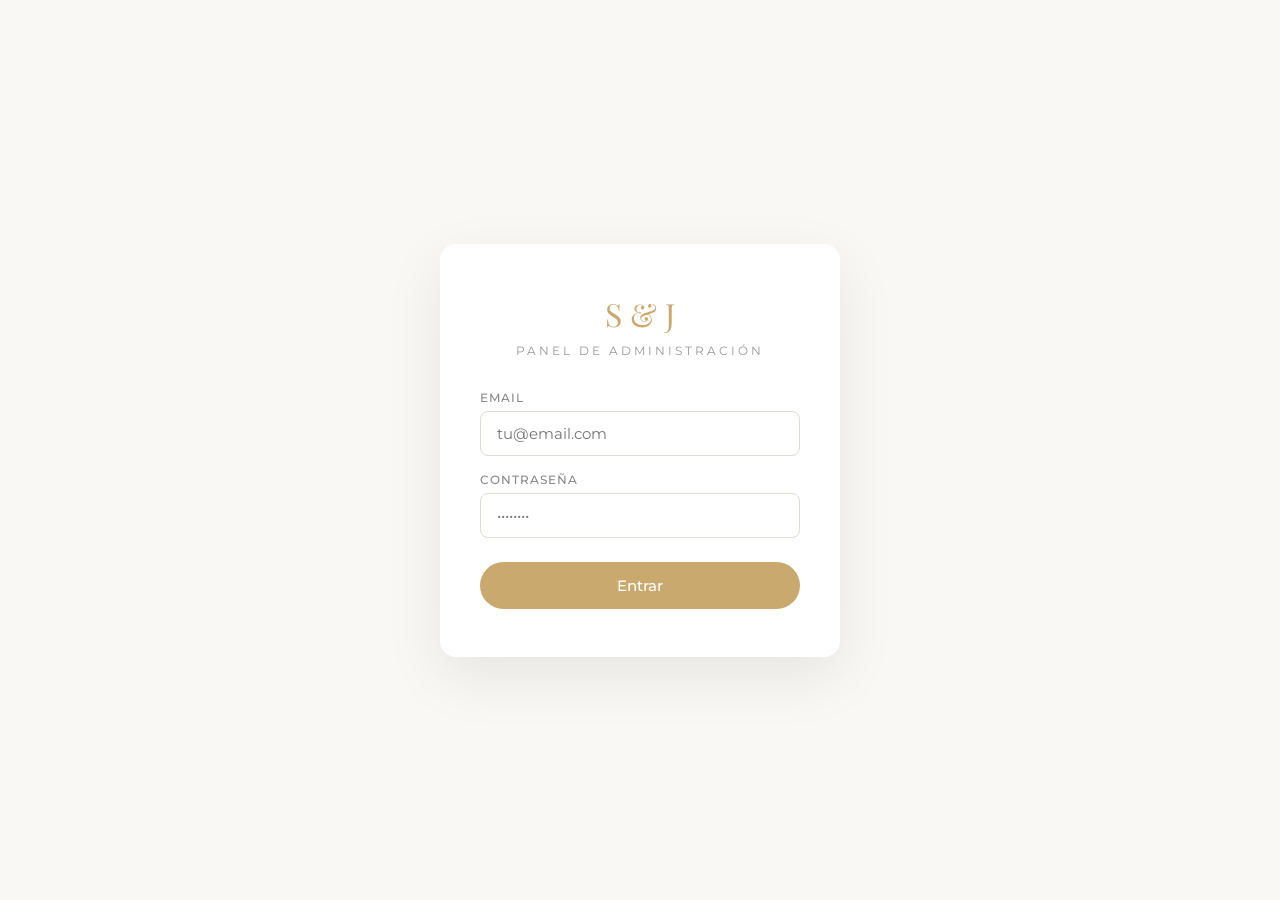
<file: admin/index.html>
<!DOCTYPE html>
<html lang="es">
<head>
    <meta charset="UTF-8">
    <meta name="viewport" content="width=device-width, initial-scale=1.0">
    <title>Admin — Boda S&J</title>
    <link rel="preconnect" href="https://fonts.googleapis.com">
    <link rel="preconnect" href="https://fonts.gstatic.com" crossorigin>
    <link href="https://fonts.googleapis.com/css2?family=Montserrat:wght@300;400;500;600&family=Playfair+Display:wght@400;600&display=swap" rel="stylesheet">
    <link rel="icon" type="image/svg+xml" href="favicon.svg">
    <style>
        :root {
            --gold: #C9A96E;
            --gold-dark: #A8884C;
            --carbon: #2C2C2C;
            --ivory: #FFFEF7;
            --cream: #FAF8F5;
        }
        * { box-sizing: border-box; margin: 0; padding: 0; }
        body {
            font-family: 'Montserrat', sans-serif;
            background: var(--cream);
            min-height: 100vh;
            display: flex;
            align-items: center;
            justify-content: center;
        }
        .login {
            background: white;
            border-radius: 16px;
            padding: 48px 40px;
            box-shadow: 0 20px 60px rgba(0,0,0,0.08);
            max-width: 400px;
            width: 100%;
            text-align: center;
        }
        .login__monogram {
            font-family: 'Playfair Display', serif;
            font-size: 2rem;
            color: var(--gold);
            margin-bottom: 8px;
        }
        .login__title {
            font-size: 0.75rem;
            letter-spacing: 3px;
            text-transform: uppercase;
            color: #999;
            margin-bottom: 32px;
        }
        .login__group {
            margin-bottom: 16px;
            text-align: left;
        }
        .login__label {
            display: block;
            font-size: 0.75rem;
            font-weight: 500;
            letter-spacing: 1px;
            text-transform: uppercase;
            color: #888;
            margin-bottom: 6px;
        }
        .login__input {
            width: 100%;
            padding: 12px 16px;
            border: 1.5px solid #e0dcd5;
            border-radius: 8px;
            font-family: 'Montserrat', sans-serif;
            font-size: 0.95rem;
            outline: none;
            transition: border-color 0.3s;
        }
        .login__input:focus { border-color: var(--gold); }
        .login__btn {
            width: 100%;
            padding: 14px;
            background: var(--gold);
            color: white;
            border: none;
            border-radius: 50px;
            font-family: 'Montserrat', sans-serif;
            font-size: 0.95rem;
            font-weight: 500;
            cursor: pointer;
            margin-top: 8px;
            transition: background 0.3s;
        }
        .login__btn:hover { background: var(--gold-dark); }
        .login__error {
            color: #e74c3c;
            font-size: 0.85rem;
            margin-top: 12px;
            display: none;
        }
    </style>
</head>
<body>
    <div class="login">
        <div class="login__monogram">S & J</div>
        <div class="login__title">Panel de administración</div>
        <form id="login-form">
            <div class="login__group">
                <label class="login__label" for="login-email">Email</label>
                <input type="email" id="login-email" class="login__input" placeholder="tu@email.com" required>
            </div>
            <div class="login__group">
                <label class="login__label" for="login-pass">Contraseña</label>
                <input type="password" id="login-pass" class="login__input" placeholder="••••••••" required>
            </div>
            <button type="submit" class="login__btn">Entrar</button>
            <p class="login__error" id="login-error">Email o contraseña incorrectos</p>
        </form>
    </div>

    <script>
        const SUPABASE_URL = 'https://lpatzgviideumccecfew.supabase.co';
        const SUPABASE_ANON_KEY = 'eyJhbGciOiJIUzI1NiIsInR5cCI6IkpXVCJ9.eyJpc3MiOiJzdXBhYmFzZSIsInJlZiI6ImxwYXR6Z3ZpaWRldW1jY2VjZmV3Iiwicm9sZSI6ImFub24iLCJpYXQiOjE3NzQ1MTY2MDMsImV4cCI6MjA5MDA5MjYwM30.jWQrW6FqArq87w50YALA9CUxahyPzwHBQLd9kI7U4qY';

        document.getElementById('login-form').addEventListener('submit', async (e) => {
            e.preventDefault();
            const email = document.getElementById('login-email').value;
            const pass = document.getElementById('login-pass').value;

            // Demo mode: simple password check
            if (SUPABASE_URL === 'YOUR_SUPABASE_URL') {
                if (pass === 'boda2026') {
                    localStorage.setItem('admin_auth', 'true');
                    window.location.href = 'dashboard.html';
                } else {
                    document.getElementById('login-error').style.display = 'block';
                }
                return;
            }

            // Supabase auth
            try {
                const res = await fetch(`${SUPABASE_URL}/auth/v1/token?grant_type=password`, {
                    method: 'POST',
                    headers: {
                        'Content-Type': 'application/json',
                        'apikey': SUPABASE_ANON_KEY,
                    },
                    body: JSON.stringify({ email, password: pass }),
                });
                const data = await res.json();
                if (data.access_token) {
                    localStorage.setItem('admin_token', data.access_token);
                    localStorage.setItem('admin_auth', 'true');
                    window.location.href = 'dashboard.html';
                } else {
                    document.getElementById('login-error').style.display = 'block';
                }
            } catch (err) {
                document.getElementById('login-error').style.display = 'block';
            }
        });
    </script>
</body>
</html>
</file>
<file: css/admin.css>
/* ══════════════════════════════════════════════
   ADMIN PANEL — Styles
   ══════════════════════════════════════════════ */

:root {
    --gold: #C9A96E;
    --gold-dark: #A8884C;
    --gold-light: #E8D5B0;
    --olive: #7D8C6C;
    --carbon: #2C2C2C;
    --carbon-light: #5A5A5A;
    --cream: #FAF8F5;
    --ivory: #FFFEF7;
    --white: #FFFFFF;
    --radius: 12px;
    --shadow: 0 2px 12px rgba(0,0,0,0.06);
}

* { box-sizing: border-box; margin: 0; padding: 0; }

body {
    font-family: 'Montserrat', -apple-system, sans-serif;
    background: var(--cream);
    color: var(--carbon);
    min-height: 100vh;
}

/* ── Nav ── */
.admin-nav {
    background: var(--white);
    padding: 0 32px;
    height: 64px;
    display: flex;
    align-items: center;
    justify-content: space-between;
    box-shadow: var(--shadow);
    position: sticky;
    top: 0;
    z-index: 100;
}

.admin-nav__brand {
    font-family: 'Playfair Display', serif;
    font-size: 1.3rem;
    font-weight: 600;
    color: var(--gold);
}

.admin-nav__brand span {
    font-family: 'Montserrat', sans-serif;
    font-size: 0.75rem;
    color: #999;
    margin-left: 8px;
    letter-spacing: 2px;
    text-transform: uppercase;
}

.admin-nav__links {
    display: flex;
    gap: 24px;
    align-items: center;
}

.admin-nav__link {
    text-decoration: none;
    font-size: 0.85rem;
    font-weight: 500;
    color: var(--carbon-light);
    padding: 8px 0;
    border-bottom: 2px solid transparent;
    transition: all 0.3s;
}

.admin-nav__link:hover,
.admin-nav__link--active {
    color: var(--gold);
    border-bottom-color: var(--gold);
}

.admin-nav__link--logout {
    color: #999;
}

.admin-nav__link--logout:hover {
    color: #e74c3c;
    border-bottom-color: #e74c3c;
}

/* ── Main ── */
.admin-main {
    max-width: 1200px;
    margin: 0 auto;
    padding: 32px 24px;
}

/* ── Stats ── */
.stats-grid {
    display: grid;
    grid-template-columns: repeat(5, 1fr);
    gap: 12px;
    margin-bottom: 28px;
}

.stat-card {
    background: var(--white);
    border-radius: var(--radius);
    padding: 14px 10px;
    box-shadow: var(--shadow);
    text-align: center;
}

.stat-card__icon {
    width: 36px;
    height: 36px;
    border-radius: 10px;
    display: flex;
    align-items: center;
    justify-content: center;
    margin: 0 auto 8px;
}

.stat-card__icon svg {
    width: 18px;
    height: 18px;
}

.stat-card__value {
    font-family: 'Playfair Display', serif;
    font-size: 1.8rem;
    font-weight: 700;
    color: var(--carbon);
    line-height: 1;
    margin-bottom: 2px;
}

.stat-card__label {
    font-size: 0.68rem;
    color: #999;
    text-transform: uppercase;
    letter-spacing: 0.5px;
}

/* ── Charts ── */
.charts-grid {
    display: grid;
    grid-template-columns: 1fr 1fr;
    gap: 20px;
    margin-bottom: 28px;
}

.chart-card {
    background: var(--white);
    border-radius: var(--radius);
    padding: 24px;
    box-shadow: var(--shadow);
}

.chart-card__title {
    font-family: 'Playfair Display', serif;
    font-size: 1.1rem;
    font-weight: 600;
    margin-bottom: 20px;
}

.chart-bars { display: flex; flex-direction: column; gap: 12px; }

.chart-bar {
    display: flex;
    align-items: center;
    gap: 12px;
}

.chart-bar__label {
    width: 110px;
    font-size: 0.8rem;
    font-weight: 500;
    text-align: right;
    flex-shrink: 0;
}

.chart-bar__track {
    flex: 1;
    height: 24px;
    background: #f0ece6;
    border-radius: 12px;
    overflow: hidden;
    position: relative;
}

.chart-bar__fill {
    height: 100%;
    border-radius: 12px;
    transition: width 0.8s cubic-bezier(0.16, 1, 0.3, 1);
    min-width: 2px;
}

.chart-bar__count {
    width: 40px;
    font-size: 0.85rem;
    font-weight: 600;
    color: var(--carbon);
    flex-shrink: 0;
}

/* ── Table ── */
.table-card {
    background: var(--white);
    border-radius: var(--radius);
    padding: 24px;
    box-shadow: var(--shadow);
}

.table-card__header {
    display: flex;
    justify-content: space-between;
    align-items: center;
    margin-bottom: 20px;
}

.table-card__title {
    font-family: 'Playfair Display', serif;
    font-size: 1.1rem;
    font-weight: 600;
}

.btn-export {
    display: inline-flex;
    align-items: center;
    gap: 6px;
    padding: 8px 16px;
    background: var(--gold);
    color: white;
    border: none;
    border-radius: 8px;
    font-family: 'Montserrat', sans-serif;
    font-size: 0.8rem;
    font-weight: 500;
    cursor: pointer;
    transition: background 0.3s;
}

.btn-export:hover { background: var(--gold-dark); }

.table-responsive { overflow-x: auto; }

.guests-table {
    width: 100%;
    border-collapse: collapse;
}

.guests-table th {
    font-size: 0.7rem;
    font-weight: 600;
    letter-spacing: 1px;
    text-transform: uppercase;
    color: #999;
    padding: 10px 12px;
    text-align: left;
    border-bottom: 2px solid #f0ece6;
}

.guests-table td {
    padding: 12px;
    font-size: 0.9rem;
    border-bottom: 1px solid #f5f3ef;
    color: var(--carbon);
}

.guests-table tr:hover td {
    background: var(--ivory);
}

.table-empty {
    text-align: center;
    color: #999;
    padding: 40px;
    font-size: 0.9rem;
}

/* Menu/transport badges */
.badge {
    display: inline-block;
    padding: 3px 10px;
    border-radius: 12px;
    font-size: 0.75rem;
    font-weight: 500;
}

.badge--carne { background: #fce4ec; color: #c62828; }
.badge--pescado { background: #e3f2fd; color: #1565c0; }
.badge--vegetariano { background: #e8f5e9; color: #2e7d32; }
.badge--vegano { background: #f1f8e9; color: #558b2f; }
.badge--bus { background: #C9A96E22; color: var(--gold-dark); }
.badge--car { background: #f5f5f5; color: #666; }

/* ── Responsive ── */
@media (max-width: 768px) {
    .stats-grid { grid-template-columns: repeat(3, 1fr); }
    .stat-card__value { font-size: 1.4rem; }
    .charts-grid { grid-template-columns: 1fr; }
    .admin-nav { padding: 0 16px; }
    .admin-main { padding: 20px 16px; }
    .table-card__header { flex-direction: column; gap: 12px; }
}
</file>
<file: css/invitados.css>
/* ══════════════════════════════════════════════
   INVITADOS — Guest Management Styles
   ══════════════════════════════════════════════ */

/* Header */
.inv-header {
    display: flex;
    justify-content: space-between;
    align-items: center;
    margin-bottom: 28px;
    flex-wrap: wrap;
    gap: 16px;
}

.inv-header__title {
    font-family: 'Playfair Display', serif;
    font-size: 1.5rem;
    font-weight: 600;
}

.inv-header__count {
    font-size: 0.85rem;
    color: #999;
    margin-top: 4px;
}

.inv-header__actions {
    display: flex;
    gap: 10px;
    flex-wrap: wrap;
}

/* Buttons (reuse from mesas) */
.btn-action {
    display: inline-flex;
    align-items: center;
    gap: 6px;
    padding: 10px 18px;
    border: none;
    border-radius: 8px;
    font-family: 'Montserrat', sans-serif;
    font-size: 0.8rem;
    font-weight: 500;
    cursor: pointer;
    transition: all 0.3s;
}

.btn-action--gold { background: #C9A96E; color: white; }
.btn-action--gold:hover { background: #A8884C; }
.btn-action--outline { background: white; color: #666; border: 1.5px solid #ddd; }
.btn-action--outline:hover { border-color: #C9A96E; color: #C9A96E; }
.btn-action--danger { background: white; color: #e74c3c; border: 1.5px solid #fdd; }
.btn-action--danger:hover { background: #fef0f0; }

/* ── Group Card ── */
.inv-group {
    background: white;
    border-radius: 16px;
    padding: 24px;
    margin-bottom: 20px;
    box-shadow: 0 2px 12px rgba(0,0,0,0.05);
    border-left: 5px solid #ddd;
    transition: box-shadow 0.3s;
}

.inv-group:hover {
    box-shadow: 0 4px 20px rgba(0,0,0,0.08);
}

.inv-group--ungrouped {
    border-left-color: #ccc;
    background: #faf9f7;
}

.inv-group__header {
    display: flex;
    justify-content: space-between;
    align-items: center;
    margin-bottom: 16px;
}

.inv-group__title {
    font-family: 'Playfair Display', serif;
    font-size: 1.15rem;
    font-weight: 600;
}

.inv-group__count {
    background: #f0ece6;
    color: #999;
    font-size: 0.75rem;
    font-weight: 600;
    padding: 4px 12px;
    border-radius: 20px;
}

.inv-group__actions {
    display: flex;
    gap: 8px;
    align-items: center;
}

.inv-group__btn {
    background: none;
    border: none;
    cursor: pointer;
    color: #ccc;
    padding: 4px;
    transition: color 0.2s;
    display: flex;
    align-items: center;
}

.inv-group__btn:hover { color: #C9A96E; }
.inv-group__btn--delete:hover { color: #e74c3c; }

/* ── Guest Row inside group ── */
.inv-group__list {
    display: flex;
    flex-direction: column;
    gap: 6px;
}

.inv-guest {
    display: flex;
    align-items: center;
    gap: 14px;
    padding: 12px 16px;
    background: #faf9f7;
    border-radius: 10px;
    transition: all 0.2s;
    cursor: grab;
    user-select: none;
}

.inv-group--ungrouped .inv-guest {
    background: white;
}

.inv-guest:hover {
    background: #f5f0ea;
    transform: translateX(4px);
}

/* Drag handle */
.inv-guest__drag {
    color: #ccc;
    flex-shrink: 0;
    cursor: grab;
    padding: 2px;
    transition: color 0.2s;
}

.inv-guest:hover .inv-guest__drag {
    color: #999;
}

/* Dragging state */
.inv-guest--dragging {
    opacity: 0.35;
    transform: scale(0.97);
    cursor: grabbing;
}

/* Drop zone ready (while something is being dragged) */
.inv-group--drop-ready {
    border-style: dashed;
}

.inv-group--drop-ready .inv-group__list {
    min-height: 60px;
}

/* Actively hovering over drop zone */
.inv-group--drag-over {
    background: #faf6ef;
    border-color: #C9A96E !important;
    box-shadow: 0 0 0 3px rgba(201, 169, 110, 0.15), 0 4px 20px rgba(0,0,0,0.08);
    transform: scale(1.01);
}

.inv-group--drag-over.inv-group--ungrouped {
    background: #f5f3ef;
}

.inv-guest__avatar {
    width: 40px;
    height: 40px;
    border-radius: 50%;
    background: linear-gradient(135deg, #C9A96E, #E8D5B0);
    color: white;
    display: flex;
    align-items: center;
    justify-content: center;
    font-size: 0.75rem;
    font-weight: 700;
    flex-shrink: 0;
}

.inv-guest__avatar--confirmed {
    background: linear-gradient(135deg, #2e7d32, #66bb6a);
    box-shadow: 0 0 0 3px #e8f5e9;
}

.inv-guest__info {
    flex: 1;
    min-width: 0;
}

.inv-guest__name {
    font-weight: 600;
    font-size: 0.9rem;
    color: var(--carbon);
}

.inv-guest__meta {
    font-size: 0.75rem;
    color: #999;
    margin-top: 2px;
    display: flex;
    gap: 12px;
    flex-wrap: wrap;
}

.inv-guest__badges {
    display: flex;
    gap: 6px;
    flex-shrink: 0;
}

.inv-guest__badge {
    padding: 3px 10px;
    border-radius: 12px;
    font-size: 0.7rem;
    font-weight: 500;
}

.inv-guest__badge--carne { background: #fce4ec; color: #c62828; }
.inv-guest__badge--pescado { background: #e3f2fd; color: #1565c0; }
.inv-guest__badge--vegetariano { background: #e8f5e9; color: #2e7d32; }
.inv-guest__badge--vegano { background: #f1f8e9; color: #558b2f; }
.inv-guest__badge--bus { background: #C9A96E18; color: #A8884C; }
.inv-guest__badge--car { background: #f5f5f5; color: #999; }
.inv-guest__badge--allergy { background: #fff3e0; color: #e65100; }
.inv-guest__badge--child { background: #e8f5e9; color: #2e7d32; }
.inv-guest__badge--adult { background: #f3f0eb; color: #8a7a5a; }
.inv-guest__badge--pending {
    background: #fff8e1;
    color: #7a5a00;
    border: 1px solid #e8d5b0;
    text-decoration: underline dotted;
    cursor: help;
}
.inv-guest__badge--sent { background: #e8f5e9; color: #2e7d32; }

/* Pendientes de enviar IBAN (sección dorada arriba del listado) */
.inv-pending {
    background: linear-gradient(135deg, #fff8e1 0%, #fef5db 100%);
    border: 1px solid #e8d5b0;
    border-radius: 12px;
    padding: 20px;
    margin-bottom: 24px;
    box-shadow: 0 2px 8px rgba(184, 134, 11, 0.08);
}
.inv-pending__header {
    display: flex;
    align-items: center;
    gap: 10px;
    margin-bottom: 4px;
}
.inv-pending__header h3 {
    margin: 0;
    color: #7a5a00;
    font-size: 1.05rem;
    font-weight: 600;
}
.inv-pending__hint {
    font-size: 0.8rem;
    color: #8a6b00;
    margin: 0 0 14px 30px;
}
.inv-pending__item {
    display: flex;
    align-items: center;
    gap: 12px;
    padding: 10px 14px;
    background: #ffffff;
    border-radius: 8px;
    margin-bottom: 8px;
    border: 1px solid #f5e6c0;
}
.inv-pending__item:last-child { margin-bottom: 0; }
.inv-pending__info { flex: 1; min-width: 0; }
.inv-pending__info strong {
    display: block;
    color: #2c2c2c;
    font-size: 0.9rem;
    margin-bottom: 2px;
}
.inv-pending__info a {
    color: #b8860b;
    font-size: 0.82rem;
    text-decoration: none;
    word-break: break-all;
}
.inv-pending__info a:hover { text-decoration: underline; }

/* Modal: email + estado enviado */
.modal__row-inline {
    display: flex;
    gap: 8px;
    align-items: center;
}
.modal__hint--enviada {
    flex: 1;
    font-size: 0.85rem;
}
.modal__hint--enviada-yes { color: #2e7d32; font-weight: 500; }
.modal__hint--enviada-pending { color: #b8860b; font-weight: 500; }

/* Stats bar */
.inv-stats {
    display: flex;
    align-items: center;
    justify-content: center;
    gap: 24px;
    padding: 16px 24px;
    margin-bottom: 24px;
    background: #fff;
    border-radius: 12px;
    border: 1.5px solid #f0ece6;
    box-shadow: 0 2px 8px rgba(0,0,0,0.04);
    flex-wrap: wrap;
}

.inv-stats__item {
    display: flex;
    flex-direction: column;
    align-items: center;
    gap: 2px;
}

.inv-stats__num {
    font-family: 'Playfair Display', serif;
    font-weight: 700;
    font-size: 1.6rem;
    color: #2C2C2C;
}

.inv-stats__label {
    font-size: 0.72rem;
    text-transform: uppercase;
    letter-spacing: 1px;
    color: #999;
    font-weight: 500;
}

.inv-stats__item--adults .inv-stats__num { color: #C9A96E; }
.inv-stats__item--children .inv-stats__num { color: #2e7d32; }
.inv-stats__item--families .inv-stats__num { color: #1565c0; }

.inv-stats__sep {
    width: 1px;
    height: 32px;
    background: #e8e4dd;
}

@media (max-width: 480px) {
    .inv-stats { gap: 16px; padding: 12px 16px; }
    .inv-stats__num { font-size: 1.3rem; }
}

/* Family group wrapper */
.inv-family-group {
    margin-bottom: 20px;
    border: 2px solid #C9A96E;
    border-radius: 12px;
    overflow: hidden;
    background: #fffef9;
}

.inv-family-group__header {
    display: flex;
    align-items: center;
    gap: 10px;
    padding: 12px 20px;
    background: linear-gradient(135deg, #faf6ee, #f5efe4);
    border-bottom: 1px solid #ece8e0;
    color: #A8884C;
}

.inv-family-group__title {
    font-family: 'Playfair Display', serif;
    font-weight: 600;
    font-size: 0.95rem;
    flex: 1;
}

.inv-family-group__count {
    font-size: 0.78rem;
    color: #bbb;
    font-weight: 400;
}

.inv-family-group .inv-guest {
    border-bottom: 1px solid #f0ece6;
}

.inv-family-group .inv-guest:last-child {
    border-bottom: none;
}

.inv-guest__edit {
    background: none;
    border: none;
    cursor: pointer;
    color: #ccc;
    padding: 6px;
    border-radius: 6px;
    transition: all 0.2s;
    flex-shrink: 0;
}

.inv-guest__edit:hover {
    color: #C9A96E;
    background: #C9A96E11;
}

.inv-guest__delete {
    background: none;
    border: none;
    cursor: pointer;
    color: #ccc;
    padding: 6px;
    border-radius: 6px;
    transition: all 0.2s;
    flex-shrink: 0;
}

.inv-guest__delete:hover {
    color: #e74c3c;
    background: #e74c3c11;
}

/* ── Empty state ── */
.inv-empty {
    text-align: center;
    padding: 32px;
    color: #bbb;
    font-size: 0.85rem;
}

/* ── Modal ── */
.modal-overlay {
    position: fixed;
    inset: 0;
    background: rgba(0,0,0,0.4);
    display: none;
    align-items: center;
    justify-content: center;
    z-index: 1000;
    padding: 20px;
}

.modal-overlay.active { display: flex; }

.modal {
    background: white;
    border-radius: 16px;
    padding: 32px;
    max-width: 400px;
    width: 100%;
}

.modal--wide {
    max-width: 520px;
}

.modal__title {
    font-family: 'Playfair Display', serif;
    font-size: 1.2rem;
    margin-bottom: 20px;
    text-align: center;
}

.modal__row {
    display: grid;
    grid-template-columns: 1fr 1fr;
    gap: 12px;
}

.modal__field {
    margin-bottom: 14px;
}

.modal__label {
    display: block;
    font-size: 0.7rem;
    font-weight: 600;
    letter-spacing: 1px;
    text-transform: uppercase;
    color: #999;
    margin-bottom: 6px;
}

.modal__input {
    width: 100%;
    padding: 10px 14px;
    border: 1.5px solid #e0dcd5;
    border-radius: 8px;
    font-family: 'Montserrat', sans-serif;
    font-size: 0.9rem;
    outline: none;
    transition: border-color 0.3s;
    background: white;
}

.modal__input:focus { border-color: #C9A96E; }

select.modal__input {
    cursor: pointer;
    appearance: auto;
}

.modal__btns {
    display: flex;
    gap: 10px;
    justify-content: flex-end;
    margin-top: 20px;
}

/* Color picker */
.color-picker {
    display: flex;
    gap: 8px;
    flex-wrap: wrap;
}

.color-dot {
    width: 32px;
    height: 32px;
    border-radius: 50%;
    border: 3px solid transparent;
    cursor: pointer;
    transition: all 0.2s;
}

.color-dot:hover {
    transform: scale(1.15);
}

.color-dot.active {
    border-color: var(--carbon);
    box-shadow: 0 0 0 2px white, 0 0 0 4px var(--carbon);
}

/* ── Checkbox ── */
.inv-guest__check {
    width: 18px;
    height: 18px;
    accent-color: #C9A96E;
    cursor: pointer;
    flex-shrink: 0;
}

.inv-guest--selected {
    background: #C9A96E12 !important;
    border-left: 3px solid #C9A96E;
}

/* ── Familia sub-block ── */
.inv-familia {
    background: #f7f5f1;
    border: 1.5px dashed #e0dcd5;
    border-radius: 10px;
    padding: 8px 8px 8px 12px;
    margin-bottom: 6px;
}

.inv-familia__label {
    display: flex;
    align-items: center;
    gap: 6px;
    font-size: 0.7rem;
    font-weight: 600;
    text-transform: uppercase;
    letter-spacing: 1px;
    color: #999;
    padding: 4px 4px 8px;
}

.inv-familia .inv-guest {
    background: white;
    margin-bottom: 4px;
}

.inv-familia .inv-guest:last-child {
    margin-bottom: 0;
}

/* Familia tag in meta */
.inv-guest__fam-tag {
    background: #C9A96E18;
    color: #A8884C;
    padding: 1px 8px;
    border-radius: 8px;
    font-size: 0.7rem;
    font-weight: 500;
}

/* ── Selection Toolbar (floating) ── */
.sel-toolbar {
    position: fixed;
    bottom: -80px;
    left: 50%;
    transform: translateX(-50%);
    background: #2C2C2C;
    color: white;
    padding: 12px 24px;
    border-radius: 16px;
    display: flex;
    align-items: center;
    gap: 12px;
    box-shadow: 0 8px 30px rgba(0,0,0,0.25);
    z-index: 500;
    transition: bottom 0.35s cubic-bezier(0.16, 1, 0.3, 1);
    flex-wrap: wrap;
    justify-content: center;
}

.sel-toolbar.active {
    bottom: 24px;
}

.sel-toolbar__text {
    font-size: 0.85rem;
    margin-right: 4px;
}

.btn-action--sm {
    padding: 7px 14px;
    font-size: 0.75rem;
}

.sel-toolbar .btn-action--outline {
    background: rgba(255,255,255,0.15);
    border-color: rgba(255,255,255,0.3);
    color: #fff;
}

.sel-toolbar .btn-action--outline:hover {
    background: #C9A96E;
    border-color: #C9A96E;
    color: #fff;
}

.sel-toolbar .btn-action--danger {
    background: rgba(231,76,60,0.2);
    border-color: rgba(231,76,60,0.5);
    color: #ff6b6b;
}

.sel-toolbar .btn-action--danger:hover {
    background: rgba(231,76,60,0.4);
    color: #fff;
}

/* ── Match status tag ── */
.inv-guest__match-status {
    display: inline-flex;
    align-items: center;
    gap: 4px;
    padding: 3px 10px;
    border-radius: 12px;
    font-size: 0.7rem;
    font-weight: 600;
    flex-shrink: 0;
}

.inv-guest__match-status--green {
    background: #e8f5e9;
    color: #2e7d32;
}

.inv-guest__match-status--gray {
    background: #f5f5f5;
    color: #999;
}

/* ── Link button ── */
.inv-guest__btn-link {
    background: none;
    border: none;
    cursor: pointer;
    color: #ccc;
    padding: 6px;
    border-radius: 6px;
    transition: all 0.2s;
    flex-shrink: 0;
}

.inv-guest__btn-link:hover {
    color: #C9A96E;
    background: #C9A96E11;
}

/* ── Hint text ── */
.inv-hint {
    font-size: 0.85rem;
    color: #999;
    margin-bottom: 20px;
    padding: 12px 16px;
    background: #faf9f7;
    border-radius: 8px;
    border-left: 3px solid #C9A96E;
}

.inv-hint a {
    color: #C9A96E;
    font-weight: 600;
    text-decoration: none;
}

.inv-hint a:hover {
    text-decoration: underline;
}

/* ── Match results (for link modal) ── */
.match-results {
    max-height: 300px;
    overflow-y: auto;
    margin-top: 12px;
}

.match-result {
    display: flex;
    align-items: center;
    gap: 12px;
    padding: 10px 14px;
    border-radius: 8px;
    cursor: pointer;
    transition: background 0.2s;
}

.match-result:hover {
    background: #f0faf0;
}

.match-result__avatar {
    width: 36px;
    height: 36px;
    border-radius: 50%;
    background: linear-gradient(135deg, #C9A96E, #E8D5B0);
    color: white;
    display: flex;
    align-items: center;
    justify-content: center;
    font-size: 0.7rem;
    font-weight: 700;
    flex-shrink: 0;
}

.match-result__info {
    flex: 1;
}

.match-result__name {
    font-weight: 600;
    font-size: 0.9rem;
}

.match-result__detail {
    font-size: 0.75rem;
    color: #999;
}

.match-result__pick {
    color: #2e7d32;
    font-size: 0.75rem;
    font-weight: 600;
}

/* ── Responsive ── */
@media (max-width: 600px) {
    .modal__row {
        grid-template-columns: 1fr;
    }

    .inv-guest__badges {
        display: none;
    }

    .inv-header {
        flex-direction: column;
        align-items: flex-start;
    }
}
</file>
<file: css/simulacion.css>
/* ══════════════════════════════════════════════
   SIMULACIÓN — Virtual guests + matching
   ══════════════════════════════════════════════ */

.sim-stats {
    display: grid;
    grid-template-columns: repeat(3, 1fr);
    gap: 16px;
    margin-bottom: 24px;
}

.sim-stat {
    background: white;
    border-radius: 12px;
    padding: 20px;
    text-align: center;
    box-shadow: 0 2px 12px rgba(0,0,0,0.05);
}

.sim-stat__num {
    display: block;
    font-family: 'Playfair Display', serif;
    font-size: 2.2rem;
    font-weight: 700;
    line-height: 1;
    margin-bottom: 6px;
}

.sim-stat__label {
    font-size: 0.75rem;
    color: #999;
    text-transform: uppercase;
    letter-spacing: 1px;
}

.sim-stat--green .sim-stat__num { color: #2e7d32; }
.sim-stat--gray .sim-stat__num { color: #999; }

/* Header */
.sim-header {
    display: flex;
    justify-content: space-between;
    align-items: center;
    margin-bottom: 20px;
    flex-wrap: wrap;
    gap: 12px;
}

.sim-header__title {
    font-family: 'Playfair Display', serif;
    font-size: 1.4rem;
    font-weight: 600;
}

.sim-header__actions {
    display: flex;
    gap: 10px;
    flex-wrap: wrap;
}

/* Buttons */
.btn-action {
    display: inline-flex;
    align-items: center;
    gap: 6px;
    padding: 10px 18px;
    border: none;
    border-radius: 8px;
    font-family: 'Montserrat', sans-serif;
    font-size: 0.8rem;
    font-weight: 500;
    cursor: pointer;
    transition: all 0.3s;
}

.btn-action--gold { background: #C9A96E; color: white; }
.btn-action--gold:hover { background: #A8884C; }
.btn-action--outline { background: white; color: #666; border: 1.5px solid #ddd; }
.btn-action--outline:hover { border-color: #C9A96E; color: #C9A96E; }
.btn-action--danger { background: white; color: #e74c3c; border: 1.5px solid #fdd; }
.btn-action--danger:hover { background: #fef0f0; }

/* ── Virtual Guest Row ── */
.vguest {
    display: flex;
    align-items: center;
    gap: 14px;
    padding: 14px 18px;
    background: white;
    border-radius: 10px;
    margin-bottom: 6px;
    box-shadow: 0 1px 6px rgba(0,0,0,0.04);
    transition: all 0.25s;
    cursor: pointer;
    border-left: 4px solid #ddd;
}

.vguest:hover {
    box-shadow: 0 4px 16px rgba(0,0,0,0.08);
    transform: translateX(4px);
}

/* Matched = green */
.vguest--matched {
    border-left-color: #2e7d32;
    background: #f0faf0;
}

.vguest--matched:hover {
    background: #e4f5e4;
}

/* Pending = gray */
.vguest--pending {
    border-left-color: #ddd;
    opacity: 0.7;
}

.vguest--pending:hover {
    opacity: 1;
}

.vguest__avatar {
    width: 42px;
    height: 42px;
    border-radius: 50%;
    display: flex;
    align-items: center;
    justify-content: center;
    font-size: 0.75rem;
    font-weight: 700;
    color: white;
    flex-shrink: 0;
}

.vguest--matched .vguest__avatar {
    background: linear-gradient(135deg, #2e7d32, #66bb6a);
}

.vguest--pending .vguest__avatar {
    background: linear-gradient(135deg, #bbb, #ddd);
}

.vguest__info {
    flex: 1;
    min-width: 0;
}

.vguest__name {
    font-weight: 600;
    font-size: 0.95rem;
}

.vguest__meta {
    font-size: 0.75rem;
    color: #999;
    margin-top: 2px;
}

.vguest__match-tag {
    display: inline-flex;
    align-items: center;
    gap: 4px;
    padding: 3px 10px;
    border-radius: 12px;
    font-size: 0.7rem;
    font-weight: 600;
    flex-shrink: 0;
}

.vguest__match-tag--green {
    background: #e8f5e9;
    color: #2e7d32;
}

.vguest__match-tag--gray {
    background: #f5f5f5;
    color: #999;
}

.vguest__actions {
    display: flex;
    gap: 6px;
    flex-shrink: 0;
}

.vguest__btn {
    background: none;
    border: none;
    cursor: pointer;
    color: #ccc;
    padding: 6px;
    border-radius: 6px;
    transition: all 0.2s;
}

.vguest__btn:hover { color: #C9A96E; background: #C9A96E11; }
.vguest__btn--delete:hover { color: #e74c3c; background: #e74c3c11; }

/* ── Empty state ── */
.sim-empty {
    text-align: center;
    padding: 60px 24px;
    color: #bbb;
}

.sim-empty p { margin-top: 16px; font-size: 0.9rem; }

/* ── Modal extras ── */
.modal-overlay {
    position: fixed;
    inset: 0;
    background: rgba(0,0,0,0.4);
    display: none;
    align-items: center;
    justify-content: center;
    z-index: 1000;
    padding: 20px;
}

.modal-overlay.active { display: flex; }

.modal {
    background: white;
    border-radius: 16px;
    padding: 32px;
    max-width: 400px;
    width: 100%;
}

.modal--wide { max-width: 520px; }

.modal__title {
    font-family: 'Playfair Display', serif;
    font-size: 1.2rem;
    margin-bottom: 16px;
    text-align: center;
}

.modal__hint {
    font-size: 0.85rem;
    color: #888;
    margin-bottom: 16px;
    text-align: center;
}

.modal__row {
    display: grid;
    grid-template-columns: 1fr 1fr;
    gap: 12px;
}

.modal__field { margin-bottom: 14px; }

.modal__label {
    display: block;
    font-size: 0.7rem;
    font-weight: 600;
    letter-spacing: 1px;
    text-transform: uppercase;
    color: #999;
    margin-bottom: 6px;
}

.modal__input {
    width: 100%;
    padding: 10px 14px;
    border: 1.5px solid #e0dcd5;
    border-radius: 8px;
    font-family: 'Montserrat', sans-serif;
    font-size: 0.9rem;
    outline: none;
    transition: border-color 0.3s;
}

.modal__input:focus { border-color: #C9A96E; }

.modal__textarea { resize: vertical; font-size: 0.85rem; line-height: 1.6; }

.modal__file {
    font-size: 0.85rem;
    color: #666;
}

.modal__btns {
    display: flex;
    gap: 10px;
    justify-content: flex-end;
    margin-top: 20px;
}

/* Match results */
.match-results {
    max-height: 300px;
    overflow-y: auto;
    margin-top: 12px;
}

.match-result {
    display: flex;
    align-items: center;
    gap: 12px;
    padding: 10px 14px;
    border-radius: 8px;
    cursor: pointer;
    transition: background 0.2s;
}

.match-result:hover {
    background: #f0faf0;
}

.match-result__avatar {
    width: 36px;
    height: 36px;
    border-radius: 50%;
    background: linear-gradient(135deg, #C9A96E, #E8D5B0);
    color: white;
    display: flex;
    align-items: center;
    justify-content: center;
    font-size: 0.7rem;
    font-weight: 700;
    flex-shrink: 0;
}

.match-result__info {
    flex: 1;
}

.match-result__name {
    font-weight: 600;
    font-size: 0.9rem;
}

.match-result__detail {
    font-size: 0.75rem;
    color: #999;
}

.match-result__pick {
    color: #2e7d32;
    font-size: 0.75rem;
    font-weight: 600;
}

/* ── Guest badges (menu, bus, allergy) ── */
.inv-guest__badges {
    display: flex;
    gap: 6px;
    flex-shrink: 0;
    flex-wrap: wrap;
}

.inv-guest__badge {
    padding: 3px 10px;
    border-radius: 12px;
    font-size: 0.7rem;
    font-weight: 500;
    white-space: nowrap;
}

.inv-guest__badge--carne { background: #fce4ec; color: #c62828; }
.inv-guest__badge--pescado { background: #e3f2fd; color: #1565c0; }
.inv-guest__badge--vegetariano { background: #e8f5e9; color: #2e7d32; }
.inv-guest__badge--vegano { background: #f1f8e9; color: #558b2f; }
.inv-guest__badge--bus { background: #C9A96E18; color: #A8884C; }
.inv-guest__badge--car { background: #f5f5f5; color: #999; }
.inv-guest__badge--allergy { background: #fff3e0; color: #e65100; }

/* ── Drag handle ── */
.inv-guest__drag {
    color: #ccc;
    flex-shrink: 0;
    cursor: grab;
    padding: 2px;
}

.vguest:hover .inv-guest__drag { color: #999; }

/* ── Familia sub-block ── */
.inv-familia {
    background: #f7f5f1;
    border: 1.5px dashed #e0dcd5;
    border-radius: 10px;
    padding: 8px 8px 8px 12px;
    margin-bottom: 6px;
}

.inv-familia__label {
    display: flex;
    align-items: center;
    gap: 6px;
    font-size: 0.7rem;
    font-weight: 600;
    text-transform: uppercase;
    letter-spacing: 1px;
    color: #999;
    padding: 4px 4px 8px;
}

.inv-familia .vguest {
    background: white;
    margin-bottom: 4px;
}

.inv-familia .vguest--matched {
    background: #f0faf0;
}

.inv-familia .vguest--matched:hover {
    background: #e4f5e4;
}

.inv-guest__fam-tag {
    background: #C9A96E18;
    color: #A8884C;
    padding: 1px 8px;
    border-radius: 8px;
    font-size: 0.7rem;
    font-weight: 500;
}

/* ── Group card (shared with invitados) ── */
.inv-group {
    background: white;
    border-radius: 16px;
    padding: 24px;
    margin-bottom: 20px;
    box-shadow: 0 2px 12px rgba(0,0,0,0.05);
    border-left: 5px solid #ddd;
}

.inv-group--ungrouped {
    border-left-color: #ccc;
    background: #faf9f7;
}

.inv-group__header {
    display: flex;
    justify-content: space-between;
    align-items: center;
    margin-bottom: 16px;
}

.inv-group__title {
    font-family: 'Playfair Display', serif;
    font-size: 1.15rem;
    font-weight: 600;
}

.inv-group__count {
    background: #f0ece6;
    color: #999;
    font-size: 0.75rem;
    font-weight: 600;
    padding: 4px 12px;
    border-radius: 20px;
}

.inv-group__btn {
    background: none;
    border: none;
    cursor: pointer;
    color: #ccc;
    padding: 4px;
    transition: color 0.2s;
}

.inv-group__btn--up:hover,
.inv-group__btn--down:hover { color: #C9A96E; }
.inv-group__btn--delete:hover { color: #e74c3c; }

.inv-group__list {
    display: flex;
    flex-direction: column;
    gap: 6px;
}

.inv-empty {
    text-align: center;
    padding: 20px;
    color: #bbb;
    font-size: 0.85rem;
}

/* Drop zone states */
.inv-group--drop-ready { border-style: dashed; }
.inv-group--drop-ready .inv-group__list { min-height: 60px; }
.inv-group--drag-over {
    background: #faf6ef;
    border-color: #C9A96E !important;
    box-shadow: 0 0 0 3px rgba(201, 169, 110, 0.15);
}

/* Dragging state for vguest rows */
.vguest--dragging {
    opacity: 0.35;
    transform: scale(0.97);
    cursor: grabbing;
}

.vguest {
    cursor: grab;
}

.vguest:active {
    cursor: grabbing;
}

/* ── Checkbox ── */
.vguest__check {
    width: 18px;
    height: 18px;
    accent-color: #C9A96E;
    cursor: pointer;
    flex-shrink: 0;
}

.vguest--selected {
    background: #C9A96E12 !important;
    border-left-color: #C9A96E !important;
}

/* ── Familia autocomplete dropdown ── */
.familia-autocomplete {
    display: none;
    position: absolute;
    top: 100%;
    left: 0;
    right: 0;
    z-index: 50;
    background: #fff;
    border: 1.5px solid #e0dcd5;
    border-top: none;
    border-radius: 0 0 8px 8px;
    max-height: 160px;
    overflow-y: auto;
    box-shadow: 0 4px 12px rgba(0,0,0,0.08);
}

.familia-autocomplete.active {
    display: block;
}

.familia-option {
    padding: 8px 12px;
    font-family: 'Montserrat', sans-serif;
    font-size: 0.78rem;
    color: #555;
    cursor: pointer;
    transition: background 0.15s;
}

.familia-option:hover {
    background: #f5f0e8;
    color: #C9A96E;
}

/* ── Group check-all ── */
.inv-group__check-all {
    width: 18px;
    height: 18px;
    accent-color: #C9A96E;
    cursor: pointer;
    flex-shrink: 0;
}

/* ── Select all bar ── */
.sel-all-bar {
    margin-bottom: 16px;
}

.sel-all-label {
    display: inline-flex;
    align-items: center;
    gap: 8px;
    font-size: 0.85rem;
    color: #666;
    cursor: pointer;
}

.sel-all-label input {
    width: 18px;
    height: 18px;
    accent-color: #C9A96E;
    cursor: pointer;
}

/* ── Selection Toolbar (floating) ── */
.sel-toolbar {
    position: fixed;
    bottom: -80px;
    left: 50%;
    transform: translateX(-50%);
    background: #2C2C2C;
    color: white;
    padding: 12px 24px;
    border-radius: 16px;
    display: flex;
    align-items: center;
    gap: 12px;
    box-shadow: 0 8px 30px rgba(0,0,0,0.25);
    z-index: 500;
    transition: bottom 0.35s cubic-bezier(0.16, 1, 0.3, 1);
    flex-wrap: wrap;
    justify-content: center;
}

.sel-toolbar.active {
    bottom: 24px;
}

.sel-toolbar__text {
    font-size: 0.85rem;
    margin-right: 4px;
}

.btn-action--sm {
    padding: 7px 14px;
    font-size: 0.75rem;
}

.sel-toolbar .btn-action--outline {
    background: rgba(255,255,255,0.15);
    border-color: rgba(255,255,255,0.3);
    color: #fff;
}

.sel-toolbar .btn-action--outline:hover {
    background: #C9A96E;
    border-color: #C9A96E;
    color: #fff;
}

.sel-toolbar .btn-action--danger {
    background: rgba(231,76,60,0.2);
    border-color: rgba(231,76,60,0.5);
    color: #ff6b6b;
}

.sel-toolbar .btn-action--danger:hover {
    background: rgba(231,76,60,0.4);
    color: #fff;
}

/* ── Color picker ── */
.color-picker {
    display: flex;
    gap: 8px;
    flex-wrap: wrap;
}

.color-dot {
    width: 32px;
    height: 32px;
    border-radius: 50%;
    border: 3px solid transparent;
    cursor: pointer;
    transition: all 0.2s;
}

.color-dot:hover {
    transform: scale(1.15);
}

.color-dot.active {
    border-color: #2C2C2C;
    box-shadow: 0 0 0 2px white, 0 0 0 4px #2C2C2C;
}

/* Responsive */
@media (max-width: 768px) {
    .sim-stats { grid-template-columns: 1fr; }
    .sim-header { flex-direction: column; align-items: flex-start; }
    .modal__row { grid-template-columns: 1fr; }
}
</file>
